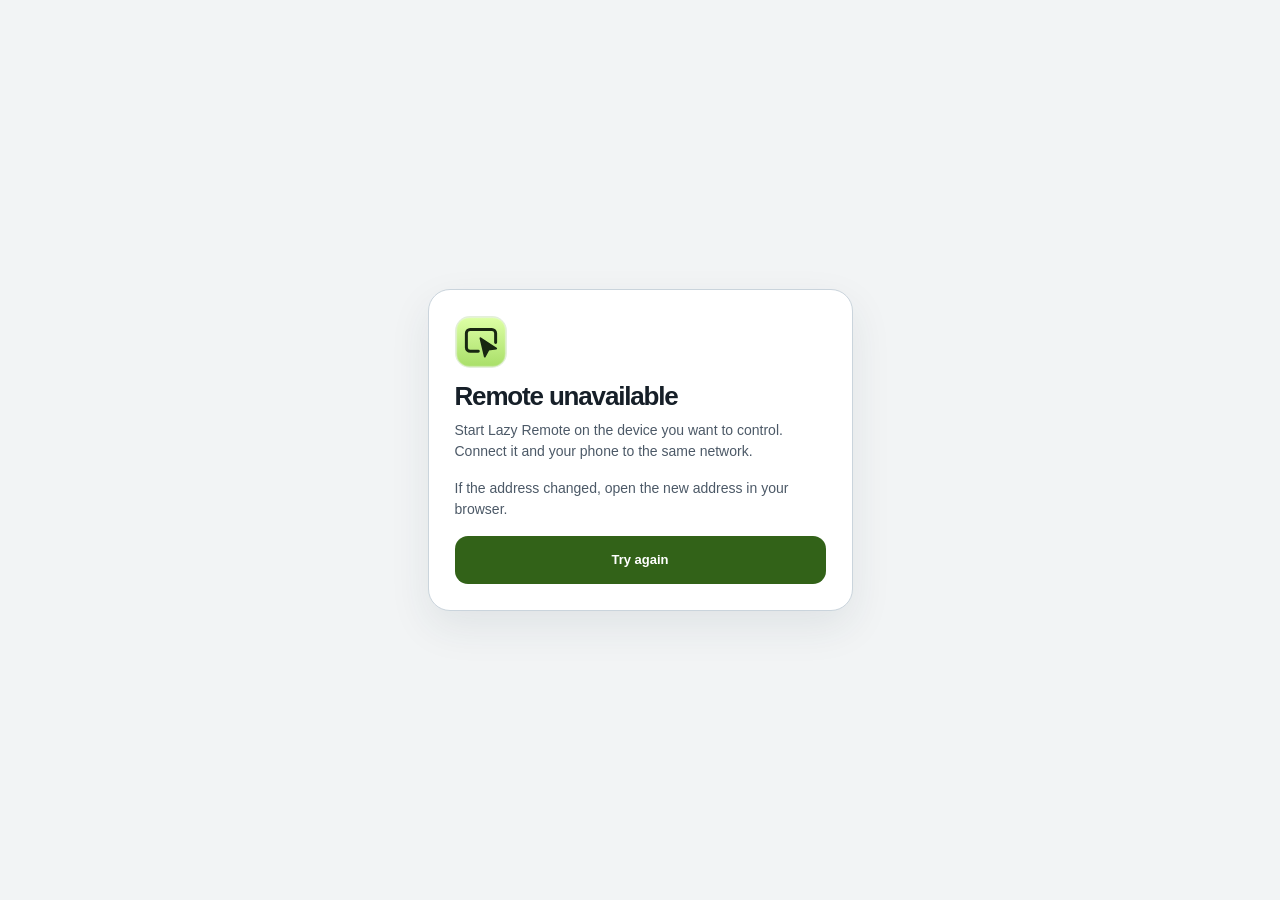
<file: offline.html>
<!doctype html>
<html lang="en">
<head>
  <meta charset="utf-8" />
  <meta name="viewport" content="width=device-width, initial-scale=1, viewport-fit=cover" />
  <title>Lazy Remote</title>
  <link rel="manifest" href="/manifest.webmanifest" />
  <link rel="apple-touch-icon" sizes="180x180" href="/apple-touch-icon.png" />
  <link rel="stylesheet" href="/remote.css" />
</head>
<body class="offline-shell">
  <main class="pair-panel">
    <img src="/assets/logo.svg" alt="Lazy Remote" width="52" height="52" class="pair-mark" />
    <h1>Remote unavailable</h1>
    <p>Start Lazy Remote on the device you want to control. Connect it and your phone to the same network.</p>
    <p>If the address changed, open the new address in your browser.</p>
    <a class="btn btn-accent" href="/">Try again</a>
  </main>
</body>
</html>
</file>
<file: remote.css>
:root {
  color-scheme: dark light;
  --page: #101317;
  --surface: #191e25;
  --key: #232a33;
  --key-active: #343e4b;
  --border: #394350;
  --text: #f3f5f7;
  --muted: #aeb9c7;
  --accent: #cef29b;
  --on-accent: #192714;
  --accent-active: #b8df82;
  --accent-soft: #293b23;
  --danger: #ffb7ad;
  --scrim: #080a0ed0;
  --shadow: 0 18px 54px #06081040;
  --gutter: clamp(14px, 4vw, 24px);
  --remote-width: 560px;
  font-family: -apple-system, BlinkMacSystemFont, "Segoe UI", sans-serif;
  background: var(--page);
  color: var(--text);
}

@media (prefers-color-scheme: light) {
  :root {
    --page: #f2f4f5;
    --surface: #fff;
    --key: #ecf0f2;
    --key-active: #dbe3e8;
    --border: #cad4dc;
    --text: #161f28;
    --muted: #4c5967;
    --accent: #326218;
    --on-accent: #fff;
    --accent-active: #274d12;
    --accent-soft: #e3efda;
    --danger: #9b382e;
    --scrim: #151c26aa;
    --shadow: 0 16px 42px #223b4a16;
  }
}

* { box-sizing: border-box; }
[hidden] { display: none !important; }

body {
  display: flex;
  flex-direction: column;
  height: 100vh;
  height: 100dvh;
  margin: 0;
  overflow: hidden;
}

button, input { font: inherit; }
:focus-visible { outline: 2px solid var(--accent); outline-offset: 3px; }
.icon-library { position: absolute; pointer-events: none; }

.icon {
  display: block;
  width: 20px;
  height: 20px;
  flex: none;
  fill: none;
  stroke: currentColor;
  stroke-width: 1.65;
  stroke-linecap: round;
  stroke-linejoin: round;
  pointer-events: none;
}

.header, .remote-controls {
  width: min(100%, var(--remote-width));
  margin-inline: auto;
}

.header {
  display: flex;
  flex: none;
  align-items: center;
  justify-content: space-between;
  gap: 12px;
  padding: calc(14px + env(safe-area-inset-top, 0px))
    max(var(--gutter), env(safe-area-inset-right, 0px)) 12px
    max(var(--gutter), env(safe-area-inset-left, 0px));
}

.brand { display: flex; align-items: center; min-width: 0; gap: 10px; }
.brand img { flex: none; }
.brand-copy { display: grid; gap: 4px; min-width: 0; }
.brand-name { font-size: 19px; font-weight: 760; letter-spacing: -.035em; line-height: 1.1; }
.header-actions { display: flex; gap: 8px; }

.connection-status {
  display: flex;
  align-items: baseline;
  gap: 6px;
  color: var(--muted);
  font-size: 12px;
  line-height: 1.25;
}

.status-dot {
  width: 7px;
  height: 7px;
  flex: none;
  border-radius: 50%;
  background: var(--muted);
}

.status-dot[data-state="ready"] { background: var(--accent); }
.status-dot[data-state="offline"] { background: var(--danger); }

.btn {
  display: inline-flex;
  align-items: center;
  justify-content: center;
  gap: 7px;
  min-width: 0;
  min-height: 48px;
  padding: 8px 12px;
  border: 1px solid var(--border);
  border-radius: 13px;
  background: var(--key);
  color: var(--text);
  font-size: 13px;
  font-weight: 650;
  text-align: center;
  text-decoration: none;
  line-height: 1.2;
  cursor: pointer;
  touch-action: manipulation;
  -webkit-tap-highlight-color: transparent;
  transition: background .14s, border-color .14s, color .14s;
}

.btn:active { background: var(--key-active); }
.btn:disabled { opacity: .55; cursor: default; }
.btn-accent, .mouse-btn.drag-locked {
  background: var(--accent);
  color: var(--on-accent);
  border-color: transparent;
}
.btn-accent:active, .mouse-btn.drag-locked:active { background: var(--accent-active); }
.header-btn { background: var(--surface); }
.header-btn .icon { width: 16px; height: 16px; }

@media (max-width: 385px) {
  .header-btn span { display: none; }
  .header-btn { width: 48px; padding-inline: 0; }
}

.remote-controls { display: flex; flex: 1; min-height: 0; flex-direction: column; }
.tv-controls {
  flex: 1;
  width: 100%;
  overflow-y: auto;
  display: grid;
  align-content: start;
  justify-items: center;
  gap: 16px;
  padding: var(--gutter) var(--gutter) max(var(--gutter), env(safe-area-inset-bottom, 0px));
}
.tv-direction {
  width: min(100%, 300px);
  display: grid;
  gap: 8px;
  grid-template-columns: repeat(3, minmax(0, 1fr));
  grid-template-areas: ". up ." "left ok right" ". down .";
  padding: 12px;
  border: 1px solid var(--border);
  border-radius: 28px;
  background: var(--surface);
}
.tv-direction .btn { min-height: 64px; font-size: 20px; }
.tv-direction .icon { width: 24px; height: 24px; }
.tv-up { grid-area: up; }
.tv-down { grid-area: down; }
.tv-left { grid-area: left; }
.tv-right { grid-area: right; }
.tv-ok { grid-area: ok; }
.tv-actions {
  width: min(100%, 300px);
  display: flex;
  gap: 8px;
}
.tv-actions .btn { flex: 1; }
.remote-workspace {
  flex: 1;
  min-height: 0;
  overflow: auto;
  overscroll-behavior: contain;
  padding: 3px max(var(--gutter), env(safe-area-inset-right, 0px))
    12px max(var(--gutter), env(safe-area-inset-left, 0px));
}

.trackpad-view { display: flex; flex-direction: column; gap: 12px; min-height: 100%; }
.trackpad-module {
  display: flex;
  flex: 1;
  flex-direction: column;
  min-height: 310px;
  padding: 10px;
  border: 1px solid var(--border);
  border-radius: 24px;
  background: var(--surface);
  box-shadow: var(--shadow);
}

.trackpad-header {
  display: flex;
  flex-wrap: wrap;
  align-items: center;
  justify-content: space-between;
  gap: 4px 10px;
  padding: 0 4px 8px;
}

h1, h2 { margin: 0; }
h1 { font-size: 26px; font-weight: 760; letter-spacing: -.045em; line-height: 1.12; }
h2 { font-size: 15px; font-weight: 720; letter-spacing: -.02em; }
.trackpad-header h1 { font-size: 19px; }

.sensitivity-wrap {
  display: flex;
  align-items: center;
  gap: 6px;
  min-height: 44px;
  color: var(--muted);
  font-size: 12px;
  font-weight: 650;
}

.sensitivity-wrap input {
  width: clamp(56px, 18vw, 96px);
  height: 44px;
  margin: 0;
  accent-color: var(--accent);
  cursor: pointer;
}

.sensitivity-wrap output { min-width: 31px; color: var(--text); text-align: right; font-variant-numeric: tabular-nums; }

.trackpad-container {
  position: relative;
  display: grid;
  flex: 1;
  place-items: center;
  min-height: 190px;
  overflow: hidden;
  border: 1px solid #465463;
  border-radius: 17px;
  background: radial-gradient(circle, #b6c5d336 1px, transparent 1px) 0 0 / 17px 17px,
    radial-gradient(ellipse at 40% 20%, #354250, #202934 72%);
  color: #f3f6f9;
  touch-action: none;
  user-select: none;
  -webkit-user-select: none;
  transition: border-color .14s, box-shadow .14s;
}

.trackpad-container.active-touch { border-color: #cef29b; box-shadow: inset 0 0 0 1px #cef29b80; }
.trackpad-hint {
  display: grid;
  justify-items: center;
  gap: 6px;
  max-width: 290px;
  padding: 12px 55px 12px 14px;
  text-align: center;
  pointer-events: none;
}
.trackpad-container:has(.scroll-strip[hidden]) .trackpad-hint { padding-inline: 14px; }
.trackpad-hint strong { font-size: 16px; }
.trackpad-hint p { margin: 0; color: #d4dee8; font-size: 12px; line-height: 1.45; }
.trackpad-cursor {
  width: 38px;
  height: 38px;
  padding: 8px;
  margin-bottom: 3px;
  border-radius: 12px;
  background: #cdef9a24;
  color: #cef29b;
}

.scroll-strip {
  position: absolute;
  inset: 0 0 0 auto;
  display: grid;
  width: 48px;
  align-content: center;
  justify-items: center;
  gap: 6px;
  border-left: 1px solid #687687;
  background: #1a222ddd;
  color: #e5edf3;
  font-size: 11px;
  touch-action: none;
}
.scroll-strip > * { pointer-events: none; }
.scroll-strip .icon { width: 18px; height: 18px; }

.mouse-buttons { display: grid; grid-template-columns: 1fr .92fr 1fr; gap: 6px; margin-top: 8px; }
.mouse-btn { min-height: 48px; padding-inline: 3px; }
.mouse-btn .icon { width: 17px; height: 17px; }
.keyboard-bar { display: flex; flex: none; gap: 6px; }
.keyboard-field {
  display: flex;
  flex: 1;
  min-width: 0;
  align-items: center;
  gap: 8px;
  padding-inline: 10px;
  border: 1px solid var(--border);
  border-radius: 13px;
  background: var(--surface);
  color: var(--muted);
}
.keyboard-field:focus-within { border-color: var(--accent); }
.keyboard-field .icon { width: 17px; height: 17px; }
.keyboard-input { width: 100%; min-height: 48px; min-width: 0; padding: 0; border: 0; outline: 0; background: transparent; color: var(--text); font-size: 16px; }
.keyboard-input::placeholder { color: var(--muted); }
.kb-btn { flex: none; width: 48px; padding: 0; }
.typing-recovery { color: var(--muted); font-size: 13px; line-height: 1.4; }

.media-view { display: grid; gap: 12px; }
.playback-panel, .media-section, .pair-panel, .drawer, .install-dialog {
  border: 1px solid var(--border);
  border-radius: 22px;
  background: var(--surface);
}
.playback-panel { padding: 20px 14px; box-shadow: var(--shadow); }
.playback-panel h1 { text-align: center; }
.transport { display: flex; align-items: center; justify-content: center; gap: clamp(8px, 4vw, 20px); margin-top: 18px; }
.transport .media-btn { width: 70px; height: 70px; border-radius: 50%; }
.transport .play-btn {
  width: 94px;
  height: 94px;
  border-color: transparent;
  background: var(--accent);
  color: var(--on-accent);
}
.transport .play-btn:active { background: var(--accent-active); }
.transport .play-btn .icon { width: 29px; height: 29px; }
.media-section { display: grid; gap: 10px; padding: 12px; }
.media-grid, .drawer-grid { display: grid; grid-template-columns: repeat(3, minmax(0, 1fr)); gap: 8px; }
.media-btn { flex-direction: column; gap: 5px; min-height: 62px; padding-inline: 4px; font-size: 12px; }

.remote-dock {
  display: grid;
  grid-template-columns: repeat(3, minmax(0, 1fr));
  flex: none;
  gap: 6px;
  padding: 8px max(var(--gutter), env(safe-area-inset-right, 0px))
    max(8px, env(safe-area-inset-bottom, 0px)) max(var(--gutter), env(safe-area-inset-left, 0px));
  border-top: 1px solid var(--border);
  background: var(--page);
}
.dock-btn { flex-direction: column; gap: 3px; padding: 5px 2px; border-color: transparent; background: transparent; color: var(--muted); }
.dock-btn[aria-pressed="true"] { background: var(--accent-soft); color: var(--accent); }
.dock-btn .icon { width: 18px; height: 18px; }

.drawer-backdrop {
  position: fixed;
  z-index: 3;
  inset: 0;
  display: grid;
  align-items: end;
  justify-items: center;
  padding: max(12px, env(safe-area-inset-top, 0px))
    max(12px, env(safe-area-inset-right, 0px)) max(12px, env(safe-area-inset-bottom, 0px))
    max(12px, env(safe-area-inset-left, 0px));
  background: var(--scrim);
}
.drawer { width: min(100%, 520px); max-height: 100%; overflow: auto; overscroll-behavior: contain; padding: 16px; box-shadow: var(--shadow); }
.drawer-header { display: flex; align-items: center; justify-content: space-between; gap: 12px; margin-bottom: 10px; }
.drawer-header h2 { font-size: 22px; }
.swipe-mode { min-height: 44px; padding: 6px 9px; font-size: 12px; }
.swipe-mode[aria-pressed="true"] { background: var(--accent-soft); color: var(--accent); }
.trackpad-container.swipe-active { border-color: #93ba70; }

.pair-panel {
  width: min(calc(100% - 2 * var(--gutter)), 425px);
  max-height: 100%;
  overflow: auto;
  margin: auto auto clamp(12px, 10vh, 84px);
  padding: clamp(16px, 5vw, 26px);
  box-shadow: var(--shadow);
}
.pair-mark {
  display: grid;
  place-items: center;
  width: 52px;
  height: 52px;
  margin-bottom: 14px;
  border-radius: 15px;
  background: var(--accent-soft);
  color: var(--accent);
}
.pair-mark .icon { width: 25px; height: 25px; }
.pair-panel p, .install-dialog p { margin: 8px 0 16px; color: var(--muted); font-size: 14px; line-height: 1.5; }
.pair-panel label { display: block; font-size: 13px; font-weight: 650; }
.pair-panel input[type="text"] {
  width: 100%;
  min-height: 48px;
  margin-top: 7px;
  padding: 9px 11px;
  border: 1px solid var(--border);
  border-radius: 11px;
  background: var(--page);
  color: var(--text);
  font-size: 16px;
  font-family: ui-monospace, monospace;
}
.pair-panel input[aria-invalid="true"] { border-color: var(--danger); }
.pair-panel .remember-browser { display: flex; align-items: center; min-height: 48px; gap: 10px; margin-block: 12px; color: var(--muted); font-weight: 450; cursor: pointer; }
.remember-browser input { flex: none; width: 19px; height: 19px; margin: 0; accent-color: var(--accent); }
.pair-panel .pair-error { color: var(--danger); }
.pair-error:empty { display: none; }
.pair-panel .btn { width: 100%; }
.manual-pair { margin-top: 8px; }
.pair-panel .match-number {
  padding: 12px;
  border-radius: 12px;
  background: var(--accent-soft);
  color: var(--accent);
  text-align: center;
  font: 660 clamp(26px, 9vw, 38px) ui-monospace, monospace;
  letter-spacing: .1em;
}
.match-number:empty { display: none; }
.connection-panel { text-align: left; }
.offline-shell .pair-panel { margin: auto; }

.install-dialog { width: min(calc(100% - 28px), 420px); max-height: calc(100% - 28px); padding: 20px; color: var(--text); box-shadow: var(--shadow); }
.install-dialog::backdrop { background: var(--scrim); }
.install-dialog .btn { width: 100%; }
.scan-dialog video { width: 100%; max-height: min(42vh, 290px); margin-top: 14px; border-radius: 12px; object-fit: contain; background: #101317; }
.scan-dialog .btn { margin-top: 7px; }

.toast {
  position: fixed;
  z-index: 4;
  left: 50%;
  bottom: calc(72px + env(safe-area-inset-bottom, 0px));
  transform: translateX(-50%);
  max-width: min(90vw, 440px);
  padding: 8px 12px;
  border: 1px solid var(--border);
  border-radius: 12px;
  background: var(--surface);
  color: var(--text);
  box-shadow: var(--shadow);
  opacity: 0;
  pointer-events: none;
  transition: opacity .14s;
  font-size: 13px;
}
.toast.show { opacity: 1; }

@media (hover: hover) {
  .btn:not(:disabled):hover { border-color: var(--accent); }
}

@media (max-width: 360px) {
  .brand-name { font-size: 17px; }
  .brand img { width: 38px; height: 38px; }
  .mouse-btn { gap: 3px; font-size: 12px; }
  .mouse-btn .icon { width: 14px; height: 14px; }
  .trackpad-module { padding: 8px; }
}

@media (prefers-reduced-motion: reduce) {
  *, *::before, *::after { transition: none !important; }
}
</file>
